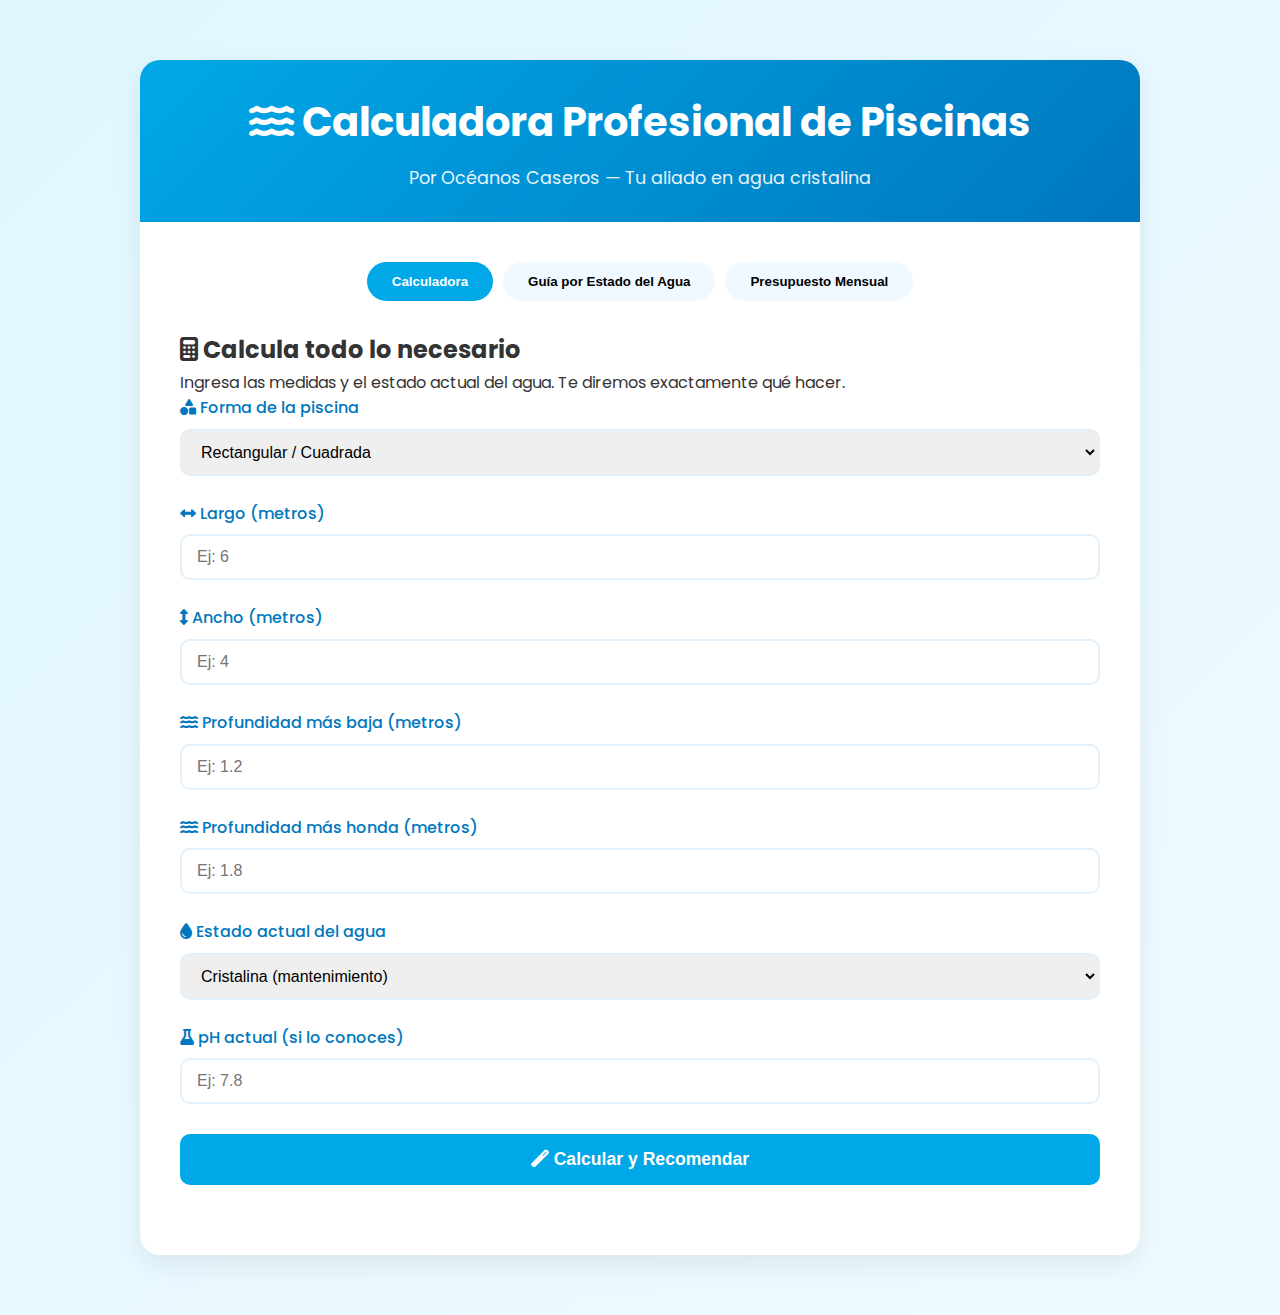
<file: calculadora-piscinas.html>
<!DOCTYPE html>
<html lang="es">
<head>
    <meta charset="UTF-8">
    <meta name="viewport" content="width=device-width, initial-scale=1.0">
    <title>🌊 Calculadora Profesional de Piscinas</title>
    <link href="https://fonts.googleapis.com/css2?family=Poppins:wght@400;500;600;700&display=swap" rel="stylesheet">
    <link rel="stylesheet" href="https://cdnjs.cloudflare.com/ajax/libs/font-awesome/6.5.0/css/all.min.css">
    <style>
        :root {
            --primary: #00a8e8;
            --secondary: #0077be;
            --accent: #00d1b2;
            --light: #f0f9ff;
            --dark: #0a2540;
            --warning: #ff9800;
            --danger: #f44336;
            --success: #4caf50;
        }

        * {
            margin: 0;
            padding: 0;
            box-sizing: border-box;
        }

        body {
            font-family: 'Poppins', sans-serif;
            background: linear-gradient(135deg, #e0f7ff, #f0fbff);
            color: #333;
            line-height: 1.6;
            padding: 20px;
        }

        .container {
            max-width: 1000px;
            margin: 40px auto;
            background: white;
            border-radius: 20px;
            box-shadow: 0 10px 30px rgba(0,0,0,0.08);
            overflow: hidden;
        }

        header {
            background: linear-gradient(135deg, var(--primary), var(--secondary));
            color: white;
            padding: 30px;
            text-align: center;
        }

        h1 {
            font-size: 2.5rem;
            margin-bottom: 10px;
        }

        .subtitle {
            font-size: 1.1rem;
            opacity: 0.9;
        }

        .content {
            padding: 40px;
        }

        .tabs {
            display: flex;
            gap: 10px;
            margin-bottom: 30px;
            flex-wrap: wrap;
            justify-content: center;
        }

        .tab {
            padding: 12px 25px;
            background: var(--light);
            border: none;
            border-radius: 30px;
            font-weight: 600;
            cursor: pointer;
            transition: all 0.3s;
        }

        .tab.active {
            background: var(--primary);
            color: white;
        }

        .tab-content {
            display: none;
        }

        .tab-content.active {
            display: block;
        }

        .form-group {
            margin-bottom: 25px;
        }

        label {
            display: block;
            margin-bottom: 8px;
            font-weight: 500;
            color: var(--secondary);
        }

        input, select {
            width: 100%;
            padding: 12px 15px;
            border: 2px solid #e1f0fa;
            border-radius: 10px;
            font-size: 1rem;
            transition: border 0.3s;
        }

        input:focus, select:focus {
            outline: none;
            border-color: var(--accent);
        }

        .btn {
            display: block;
            width: 100%;
            padding: 15px;
            background: var(--primary);
            color: white;
            border: none;
            border-radius: 10px;
            font-size: 1.1rem;
            font-weight: 600;
            cursor: pointer;
            transition: background 0.3s, transform 0.2s;
            margin: 30px 0;
        }

        .btn:hover {
            background: var(--secondary);
            transform: translateY(-3px);
        }

        /* Resultados Numéricos */
        .results-numbers {
            background: var(--light);
            padding: 25px;
            border-radius: 15px;
            margin-top: 30px;
            border-left: 5px solid var(--primary);
        }

        .results-numbers h3 {
            color: var(--primary);
            margin-bottom: 20px;
            font-size: 1.5rem;
            display: flex;
            align-items: center;
            gap: 10px;
        }

        .results-numbers p {
            margin-bottom: 10px;
            font-size: 1.1rem;
        }

        .highlight {
            background: white;
            padding: 10px 15px;
            border-radius: 8px;
            font-weight: 600;
            color: var(--primary);
            margin: 5px 0;
            display: inline-block;
            min-width: 120px;
            text-align: center;
        }

        /* Recomendaciones y Plan de Acción */
        .action-plan {
            background: #fff8e6;
            padding: 25px;
            border-radius: 15px;
            margin-top: 30px;
            border-left: 5px solid var(--warning);
        }

        .action-plan h3 {
            color: var(--warning);
            margin-bottom: 20px;
            font-size: 1.5rem;
            display: flex;
            align-items: center;
            gap: 10px;
        }

        .action-plan p {
            margin-bottom: 10px;
            font-size: 1.1rem;
        }

        .step {
            background: white;
            padding: 15px;
            border-radius: 10px;
            margin-bottom: 15px;
            border-left: 3px solid var(--success);
            font-weight: 500;
        }

        /* Presupuesto */
        .budget-result {
            background: #e8f5e9;
            padding: 25px;
            border-radius: 15px;
            margin-top: 30px;
            border-left: 5px solid var(--success);
        }

        .budget-result h3 {
            color: var(--success);
            margin-bottom: 20px;
            font-size: 1.5rem;
            display: flex;
            align-items: center;
            gap: 10px;
        }

        .budget-item {
            display: flex;
            justify-content: space-between;
            padding: 10px 0;
            border-bottom: 1px dashed #a5d6a7;
        }

        .budget-total {
            font-size: 1.3rem;
            font-weight: 700;
            color: var(--secondary);
            text-align: right;
            margin-top: 15px;
        }

        @media (max-width: 768px) {
            .content {
                padding: 20px;
            }
            h1 {
                font-size: 2rem;
            }
        }
    </style>
</head>
<body>

    <div class="container">
        <header>
            <h1><i class="fas fa-water"></i> Calculadora Profesional de Piscinas</h1>
            <p class="subtitle">Por Océanos Caseros — Tu aliado en agua cristalina</p>
        </header>

        <div class="content">
            <div class="tabs">
                <button class="tab active" data-tab="calculator">Calculadora</button>
                <button class="tab" data-tab="guide">Guía por Estado del Agua</button>
                <button class="tab" data-tab="budget">Presupuesto Mensual</button>
            </div>

            <!-- Pestaña: Calculadora -->
            <div class="tab-content active" id="calculator">
                <h2><i class="fas fa-calculator"></i> Calcula todo lo necesario</h2>
                <p>Ingresa las medidas y el estado actual del agua. Te diremos exactamente qué hacer.</p>

                <div class="form-group">
                    <label for="shape"><i class="fas fa-shapes"></i> Forma de la piscina</label>
                    <select id="shape" onchange="toggleFields()">
                        <option value="rectangular">Rectangular / Cuadrada</option>
                        <option value="redonda">Redonda</option>
                    </select>
                </div>

                <div class="form-group">
                    <label for="length"><i class="fas fa-arrows-alt-h"></i> Largo (metros)</label>
                    <input type="number" id="length" placeholder="Ej: 6" step="0.1">
                </div>

                <div class="form-group" id="widthGroup">
                    <label for="width"><i class="fas fa-arrows-alt-v"></i> Ancho (metros)</label>
                    <input type="number" id="width" placeholder="Ej: 4" step="0.1">
                </div>

                <div class="form-group" id="diameterGroup" style="display: none;">
                    <label for="diameter"><i class="fas fa-circle"></i> Diámetro (metros)</label>
                    <input type="number" id="diameter" placeholder="Ej: 5" step="0.1">
                </div>

                <div class="form-group">
                    <label for="depth1"><i class="fas fa-water"></i> Profundidad más baja (metros)</label>
                    <input type="number" id="depth1" placeholder="Ej: 1.2" step="0.1">
                </div>

                <div class="form-group">
                    <label for="depth2"><i class="fas fa-water"></i> Profundidad más honda (metros)</label>
                    <input type="number" id="depth2" placeholder="Ej: 1.8" step="0.1">
                </div>

                <div class="form-group">
                    <label for="waterCondition"><i class="fas fa-tint"></i> Estado actual del agua</label>
                    <select id="waterCondition">
                        <option value="cristalina">Cristalina (mantenimiento)</option>
                        <option value="turbia">Turbia (partículas suspendidas)</option>
                        <option value="verde">Verde (algas)</option>
                        <option value="irrita">Irrita ojos (pH desbalanceado)</option>
                        <option value="oliente">Huele a cloro (cloraminas)</option>
                    </select>
                </div>

                <div class="form-group">
                    <label for="phLevel"><i class="fas fa-flask"></i> pH actual (si lo conoces)</label>
                    <input type="number" id="phLevel" placeholder="Ej: 7.8" step="0.1" min="0" max="14">
                </div>

                <button class="btn" onclick="calculateAll()">
                    <i class="fas fa-magic"></i> Calcular y Recomendar
                </button>

                <!-- Resultados Numéricos -->
                <div class="results-numbers" id="resultsNumbers" style="display: none;">
                    <h3><i class="fas fa-hashtag"></i> Resultados Numéricos</h3>
                    <p><strong>Volumen estimado:</strong> <span class="highlight" id="volume">--</span> litros</p>
                    <p><strong>Cloro de Choque:</strong> <span class="highlight" id="shock">--</span> gramos</p>
                    <p><strong>Cloro de Mantenimiento:</strong> <span class="highlight" id="maintenance">--</span> gramos</p>
                    <p><strong>Algicida (si aplica):</strong> <span class="highlight" id="algaecide">--</span> ml</p>
                    <p><strong>Floculante (si aplica):</strong> <span class="highlight" id="flocculant">--</span> ml</p>
                    <p><strong>pH Increasador (si pH < 7.2):</strong> <span class="highlight" id="phUp">--</span> gramos</p>
                    <p><strong>pH Decreasador (si pH > 7.6):</strong> <span class="highlight" id="phDown">--</span> gramos</p>
                    <p><strong>Aumentar Alcalinidad (si < 80 ppm):</strong> <span class="highlight" id="alkalinityUp">--</span> gramos</p>
                </div>

                <!-- Recomendaciones y Plan de Acción -->
                <div class="action-plan" id="actionPlanSection" style="display: none;">
                    <h3><i class="fas fa-clipboard-list"></i> Recomendaciones y Plan de Acción</h3>
                    <div id="actionSteps">
                        <!-- Los pasos se generarán aquí dinámicamente -->
                    </div>
                </div>
            </div>

            <!-- Pestaña: Guía por Estado del Agua -->
            <div class="tab-content" id="guide">
                <h2><i class="fas fa-book-medical"></i> Guía por Estado del Agua</h2>
                <p>¿No sabes qué hacer? Elige el estado de tu piscina y sigue los pasos.</p>

                <div class="action-plan">
                    <h3><i class="fas fa-check-circle"></i> Agua Cristalina (Mantenimiento)</h3>
                    <div class="step">1. Agregar cloro de mantenimiento semanal.</div>
                    <div class="step">2. Revisar pH y alcalinidad.</div>
                    <div class="step">3. Cepillar paredes y escaleras.</div>
                    <div class="step">4. Aspirar fondo de la piscina.</div>
                </div>

                <div class="action-plan">
                    <h3><i class="fas fa-exclamation-triangle"></i> Agua Turbia (Partículas Suspendidas)</h3>
                    <div class="step">1. Ajustar pH a 7.4.</div>
                    <div class="step">2. Agregar floculante según dosis calculada.</div>
                    <div class="step">3. Apagar bomba y dejar reposar 8-12 horas.</div>
                    <div class="step">4. Aspirar fondo en modo "Waste" (desecho).</div>
                    <div class="step">5. Rellenar agua si es necesario.</div>
                </div>

                <div class="action-plan">
                    <h3><i class="fas fa-skull-crossbones"></i> Agua Verde (Algas)</h3>
                    <div class="step">1. Cepillar vigorosamente paredes y fondo.</div>
                    <div class="step">2. Ajustar pH a 7.4.</div>
                    <div class="step">3. Agregar cloro de choque (dosificación calculada).</div>
                    <div class="step">4. Agregar algicida (seguir instrucciones del envase).</div>
                    <div class="step">5. Dejar bomba encendida 24-48 horas continuas.</div>
                    <div class="step">6. Aspirar residuos del fondo.</div>
                </div>

                <div class="action-plan">
                    <h3><i class="fas fa-eye"></i> Irrita Ojos (pH Desbalanceado)</h3>
                    <div class="step">1. Medir pH con kit de prueba.</div>
                    <div class="step">2. Si pH < 7.2 → Agregar pH Increasador (dosificación calculada).</div>
                    <div class="step">3. Si pH > 7.6 → Agregar pH Decreasador (dosificación calculada).</div>
                    <div class="step">4. Esperar 4-6 horas con bomba encendida.</div>
                    <div class="step">5. Volver a medir pH hasta que esté en rango (7.2 - 7.6).</div>
                </div>

                <div class="action-plan">
                    <h3><i class="fas fa-wind"></i> Huele a Cloro (Cloraminas)</h3>
                    <div class="step">1. Aplicar cloro de choque (supercloración) — usar 30 gr/1000L.</div>
                    <div class="step">2. Dejar bomba encendida mínimo 12 horas.</div>
                    <div class="step">3. El olor desaparecerá cuando el cloro libre rompa las cloraminas.</div>
                    <div class="step">4. Volver a medir cloro libre (ideal: 1-3 ppm).</div>
                </div>
            </div>

            <!-- Pestaña: Presupuesto Mensual -->
            <div class="tab-content" id="budget">
                <h2><i class="fas fa-file-invoice-dollar"></i> Calcula el Presupuesto Mensual</h2>
                <p>Calcula el costo estimado mensual para tu cliente, incluyendo químicos y mano de obra.</p>

                <div class="form-group">
                    <label for="budgetVolume"><i class="fas fa-cube"></i> Volumen de la piscina (litros)</label>
                    <input type="number" id="budgetVolume" placeholder="Ej: 36000" min="0">
                    <small class="text-muted">Si ya calculaste el volumen, se llenará automáticamente.</small>
                </div>

                <div class="form-group">
                    <label for="frequency"><i class="fas fa-calendar-alt"></i> Frecuencia de servicio</label>
                    <select id="frequency">
                        <option value="1">1 vez por semana</option>
                        <option value="2">2 veces por semana</option>
                    </select>
                </div>

                <div class="form-group">
                    <label for="laborCost"><i class="fas fa-hand-holding-usd"></i> Costo de Mano de Obra por Visita ($)</label>
                    <input type="number" id="laborCost" placeholder="Ej: 15" value="15" min="0" step="0.5">
                </div>

                <button class="btn" onclick="calculateBudget()">
                    <i class="fas fa-calculator"></i> Calcular Presupuesto Mensual
                </button>

                <div class="budget-result" id="budgetResult" style="display: none;">
                    <h3><i class="fas fa-receipt"></i> Desglose del Presupuesto Mensual</h3>
                    <div class="budget-item">
                        <span>Mano de obra (4 semanas x <span id="visitsPerMonth">--</span> visitas)</span>
                        <span id="laborTotal">--</span>
                    </div>
                    <div class="budget-item">
                        <span>Cloro de mantenimiento (<span id="chlorineAmount">--</span> gr/mes)</span>
                        <span id="chlorineCost">--</span>
                    </div>
                    <div class="budget-item">
                        <span>pH Increasador/Decreasador (<span id="phAmount">--</span> gr/mes)</span>
                        <span id="phCost">--</span>
                    </div>
                    <div class="budget-item">
                        <span>Algicida (<span id="algaecideAmount">--</span> ml/mes)</span>
                        <span id="algaecideCost">--</span>
                    </div>
                    <div class="budget-total">
                        <strong>Total Mensual Estimado: <span id="totalCost">--</span></strong>
                    </div>
                    <p class="mt-3"><small>*Precios de químicos basados en promedio de mercado. Ajusta según tus costos reales.</small></p>
                </div>
            </div>
        </div>
    </div>

    <script>
        // Variables globales para compartir volumen
        let globalVolume = 0;

        // Cambiar pestañas
        document.querySelectorAll('.tab').forEach(tab => {
            tab.addEventListener('click', () => {
                document.querySelectorAll('.tab').forEach(t => t.classList.remove('active'));
                document.querySelectorAll('.tab-content').forEach(c => c.classList.remove('active'));
                tab.classList.add('active');
                document.getElementById(tab.getAttribute('data-tab')).classList.add('active');
            });
        });

        // Mostrar/Ocultar campos según forma
        function toggleFields() {
            const shape = document.getElementById('shape').value;
            const widthGroup = document.getElementById('widthGroup');
            const diameterGroup = document.getElementById('diameterGroup');

            if (shape === 'redonda') {
                widthGroup.style.display = 'none';
                diameterGroup.style.display = 'block';
            } else {
                widthGroup.style.display = 'block';
                diameterGroup.style.display = 'none';
            }
        }

        // Calcular todo
        function calculateAll() {
            const shape = document.getElementById('shape').value;
            const length = parseFloat(document.getElementById('length').value);
            const width = parseFloat(document.getElementById('width').value);
            const diameter = parseFloat(document.getElementById('diameter').value);
            const depth1 = parseFloat(document.getElementById('depth1').value);
            const depth2 = parseFloat(document.getElementById('depth2').value);
            const waterCondition = document.getElementById('waterCondition').value;
            const phLevel = parseFloat(document.getElementById('phLevel').value);

            if (!length || (!width && shape !== 'redonda') || (!diameter && shape === 'redonda') || !depth1 || !depth2) {
                alert('¡Por favor, completa todos los campos de medidas!');
                return;
            }

            let volume = 0;

            if (shape === 'rectangular') {
                const avgDepth = (depth1 + depth2) / 2;
                volume = length * width * avgDepth * 1000;
            } else if (shape === 'redonda') {
                const radius = diameter / 2;
                const avgDepth = (depth1 + depth2) / 2;
                volume = Math.PI * radius * radius * avgDepth * 1000;
            }

            volume = Math.round(volume);
            globalVolume = volume; // Guardar para presupuesto

            // Cálculos aproximados
            const shock = Math.round(volume * 0.02); // 20 gr por 1000L
            const maintenance = Math.round(volume * 0.005); // 5 gr por 1000L
            const algaecide = Math.round(volume * 0.001); // 1 ml por 1000L
            const flocculant = Math.round(volume * 0.0005); // 0.5 ml por 1000L
            const phUp = Math.round(volume * 0.015); // 15 gr por 1000L
            const phDown = Math.round(volume * 0.025); // 25 gr por 1000L
            const alkalinityUp = Math.round(volume * 0.01); // 10 gr por 1000L

            // Mostrar resultados numéricos
            document.getElementById('volume').innerText = `${volume.toLocaleString()} L`;
            document.getElementById('shock').innerText = `${shock.toLocaleString()} g`;
            document.getElementById('maintenance').innerText = `${maintenance.toLocaleString()} g`;
            document.getElementById('algaecide').innerText = `${algaecide.toLocaleString()} ml`;
            document.getElementById('flocculant').innerText = `${flocculant.toLocaleString()} ml`;
            document.getElementById('phUp').innerText = `${phUp.toLocaleString()} g`;
            document.getElementById('phDown').innerText = `${phDown.toLocaleString()} g`;
            document.getElementById('alkalinityUp').innerText = `${alkalinityUp.toLocaleString()} g`;

            document.getElementById('resultsNumbers').style.display = 'block';

            // Generar plan de acción
            let steps = [];
            switch(waterCondition) {
                case "cristalina":
                    steps = [
                        "Agregar cloro de mantenimiento semanal.",
                        "Revisar pH y alcalinidad con kit de prueba.",
                        "Cepillar paredes y escaleras para prevenir algas.",
                        "Aspirar el fondo de la piscina."
                    ];
                    break;
                case "turbia":
                    steps = [
                        `Ajustar pH a 7.4. ${phLevel ? (phLevel < 7.2 ? `Agregar ${phUp}g de pH Increasador.` : phLevel > 7.6 ? `Agregar ${phDown}g de pH Decreasador.` : "") : ""}`,
                        `Agregar ${flocculant} ml de floculante.`,
                        "Apagar la bomba y dejar reposar 8-12 horas (NO ENCENDER).",
                        "Aspirar el fondo en modo 'Waste' (desecho) para eliminar sedimentos.",
                        "Rellenar agua si el nivel bajó."
                    ];
                    break;
                case "verde":
                    steps = [
                        "Cepillar vigorosamente paredes, escaleras y fondo para soltar algas.",
                        `Ajustar pH a 7.4. ${phLevel ? (phLevel < 7.2 ? `Agregar ${phUp}g de pH Increasador.` : phLevel > 7.6 ? `Agregar ${phDown}g de pH Decreasador.` : "") : ""}`,
                        `Agregar ${shock}g de cloro de choque.`,
                        `Agregar ${algaecide} ml de algicida (seguir instrucciones del envase).`,
                        "Dejar la bomba encendida 24-48 horas continuas.",
                        "Aspirar residuos del fondo."
                    ];
                    break;
                case "irrita":
                    if (phLevel < 7.2) {
                        steps = [
                            `pH detectado: ${phLevel} (BAJO).`,
                            `Agregar ${phUp}g de pH Increasador.`,
                            "Esperar 4-6 horas con bomba encendida.",
                            "Volver a medir pH. Repetir si es necesario hasta alcanzar 7.2 - 7.6."
                        ];
                    } else if (phLevel > 7.6) {
                        steps = [
                            `pH detectado: ${phLevel} (ALTO).`,
                            `Agregar ${phDown}g de pH Decreasador.`,
                            "Esperar 4-6 horas con bomba encendida.",
                            "Volver a medir pH. Repetir si es necesario hasta alcanzar 7.2 - 7.6."
                        ];
                    } else {
                        steps = [
                            "pH en rango ideal (7.2 - 7.6).",
                            "Revisar niveles de alcalinidad o cloraminas si la irritación persiste."
                        ];
                    }
                    break;
                case "oliente":
                    steps = [
                        "El olor indica presencia de cloraminas (cloro combinado).",
                        `Aplicar SUPERCLORACIÓN: agregar ${shock * 1.5}g de cloro de choque (30g/1000L).`,
                        "Dejar bomba encendida mínimo 12 horas.",
                        "El olor desaparecerá cuando el cloro libre rompa las cloraminas.",
                        "Volver a medir cloro libre (ideal: 1-3 ppm)."
                    ];
                    break;
                default:
                    steps = ["Sigue las recomendaciones generales según el estado del agua."];
            }

            // Renderizar pasos
            const actionStepsDiv = document.getElementById('actionSteps');
            actionStepsDiv.innerHTML = steps.map(step => `<div class="step">${step}</div>`).join('');

            document.getElementById('actionPlanSection').style.display = 'block';

            // Actualizar campo de volumen en presupuesto
            document.getElementById('budgetVolume').value = volume;
        }

        // Calcular presupuesto
        function calculateBudget() {
            const volume = parseFloat(document.getElementById('budgetVolume').value);
            const frequency = parseInt(document.getElementById('frequency').value);
            const laborCost = parseFloat(document.getElementById('laborCost').value);

            if (!volume || volume <= 0) {
                alert('¡Por favor, ingresa un volumen válido!');
                return;
            }

            if (!laborCost || laborCost < 0) {
                alert('¡Por favor, ingresa un costo de mano de obra válido!');
                return;
            }

            // Cálculos de químicos mensuales (ajustados por frecuencia)
            const monthlyChlorine = Math.round(volume * 0.005 * 4 * frequency); // 5gr/1000L por visita
            const monthlyPh = Math.round(volume * 0.005 * 4); // 5gr/1000L mensual (ajuste mensual, no por visita)
            const monthlyAlgaecide = Math.round(volume * 0.0005 * 4 * frequency); // 0.5ml/1000L por visita

            // Precios promedio (puedes ajustarlos)
            const chlorinePricePerKg = 5; // $5 por kg
            const phPricePerKg = 4; // $4 por kg
            const algaecidePricePerLiter = 15; // $15 por litro

            // Costos
            const chlorineCost = (monthlyChlorine / 1000) * chlorinePricePerKg;
            const phCost = (monthlyPh / 1000) * phPricePerKg;
            const algaecideCost = (monthlyAlgaecide / 1000) * algaecidePricePerLiter;
            const laborTotal = laborCost * frequency * 4; // 4 semanas al mes
            const totalCost = laborTotal + chlorineCost + phCost + algaecideCost;

            // Mostrar resultados
            document.getElementById('visitsPerMonth').innerText = frequency * 4;
            document.getElementById('laborTotal').innerText = `$${laborTotal.toFixed(2)}`;
            document.getElementById('chlorineAmount').innerText = monthlyChlorine.toLocaleString();
            document.getElementById('chlorineCost').innerText = `$${chlorineCost.toFixed(2)}`;
            document.getElementById('phAmount').innerText = monthlyPh.toLocaleString();
            document.getElementById('phCost').innerText = `$${phCost.toFixed(2)}`;
            document.getElementById('algaecideAmount').innerText = monthlyAlgaecide.toLocaleString();
            document.getElementById('algaecideCost').innerText = `$${algaecideCost.toFixed(2)}`;
            document.getElementById('totalCost').innerText = `$${totalCost.toFixed(2)}`;

            document.getElementById('budgetResult').style.display = 'block';
        }
    </script>
</body>
</html>
</file>
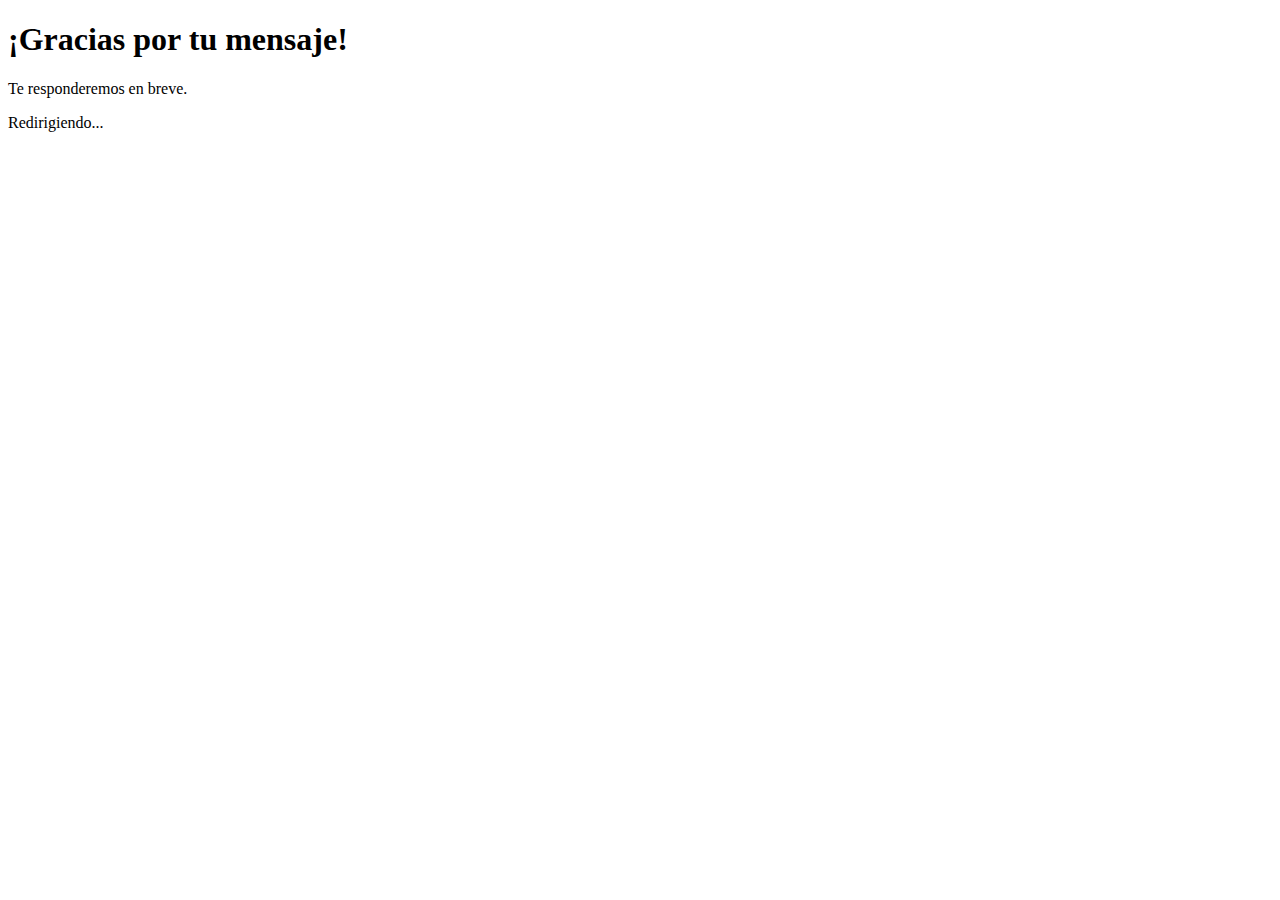
<file: thanks.html>
<!DOCTYPE html>
<html lang="es">
<head>
    <meta charset="UTF-8">
    <title>Gracias</title>
    <meta http-equiv="refresh" content="5;url=index.html">
</head>
<body>
    <h1>¡Gracias por tu mensaje!</h1>
    <p>Te responderemos en breve.</p>
    <p>Redirigiendo...</p>
</body>
</html>
</file>
